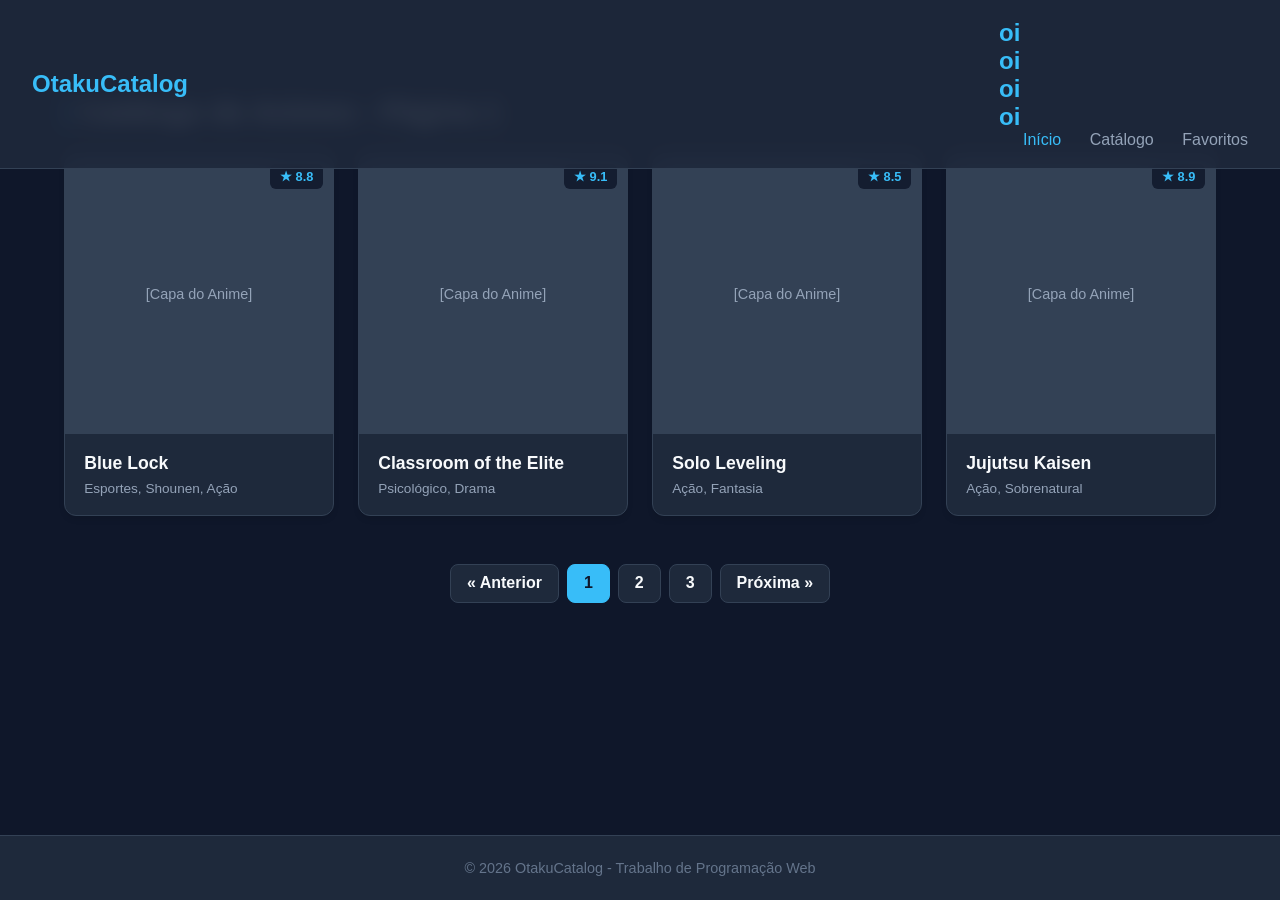
<file: index.html>
<!DOCTYPE html>
<html lang="pt-BR">
<head>
    <meta charset="UTF-8">
    <meta name="viewport" content="width=device-width, initial-scale=1.0">
    <title>OtakuCatalog - Catálogo de Animes</title>
    <link rel="stylesheet" href="style.css">
</head>
<body>

    <header>
        <h1>OtakuCatalog</h1>
        <nav>
            <h1>oi</h1>
            <h1>oi</h1>
            <h1>oi</h1>
            <h1>oi</h1>
            <a href="index.html" class="active">Início</a>
            <a href="#">Catálogo</a>
            <a href="#">Favoritos</a>
        </nav>
    </header>

    <main class="container">
        <h2 class="section-title">Catálogo de Animes - Página 1</h2>
        
        <!-- Grid de Animes -->
        <div class="anime-grid">
            <div class="anime-card">
                <div class="anime-cover">
                    [Capa do Anime]
                    <span class="anime-badge">★ 8.8</span>
                </div>
                <div class="anime-info">
                    <h3 class="anime-title">Blue Lock</h3>
                    <p class="anime-genres">Esportes, Shounen, Ação</p>
                </div>
            </div>

            <div class="anime-card">
                <div class="anime-cover">
                    [Capa do Anime]
                    <span class="anime-badge">★ 9.1</span>
                </div>
                <div class="anime-info">
                    <h3 class="anime-title">Classroom of the Elite</h3>
                    <p class="anime-genres">Psicológico, Drama</p>
                </div>
            </div>

            <div class="anime-card">
                <div class="anime-cover">
                    [Capa do Anime]
                    <span class="anime-badge">★ 8.5</span>
                </div>
                <div class="anime-info">
                    <h3 class="anime-title">Solo Leveling</h3>
                    <p class="anime-genres">Ação, Fantasia</p>
                </div>
            </div>

            <div class="anime-card">
                <div class="anime-cover">
                    [Capa do Anime]
                    <span class="anime-badge">★ 8.9</span>
                </div>
                <div class="anime-info">
                    <h3 class="anime-title">Jujutsu Kaisen</h3>
                    <p class="anime-genres">Ação, Sobrenatural</p>
                </div>
            </div>
        </div>

        <!-- Bloco de Paginação -->
        <div class="pagination">
            <a href="#" class="page-link">&laquo; Anterior</a>
            <a href="index.html" class="page-link active">1</a>
            <a href="pagina2.html" class="page-link">2</a>
            <a href="pagina3.html" class="page-link">3</a>
            <a href="pagina2.html" class="page-link">Próxima &raquo;</a>
        </div>
    </main>

    <footer>
        <p>&copy; 2026 OtakuCatalog - Trabalho de Programação Web</p>
    </footer>

</body>
</html>
</file>
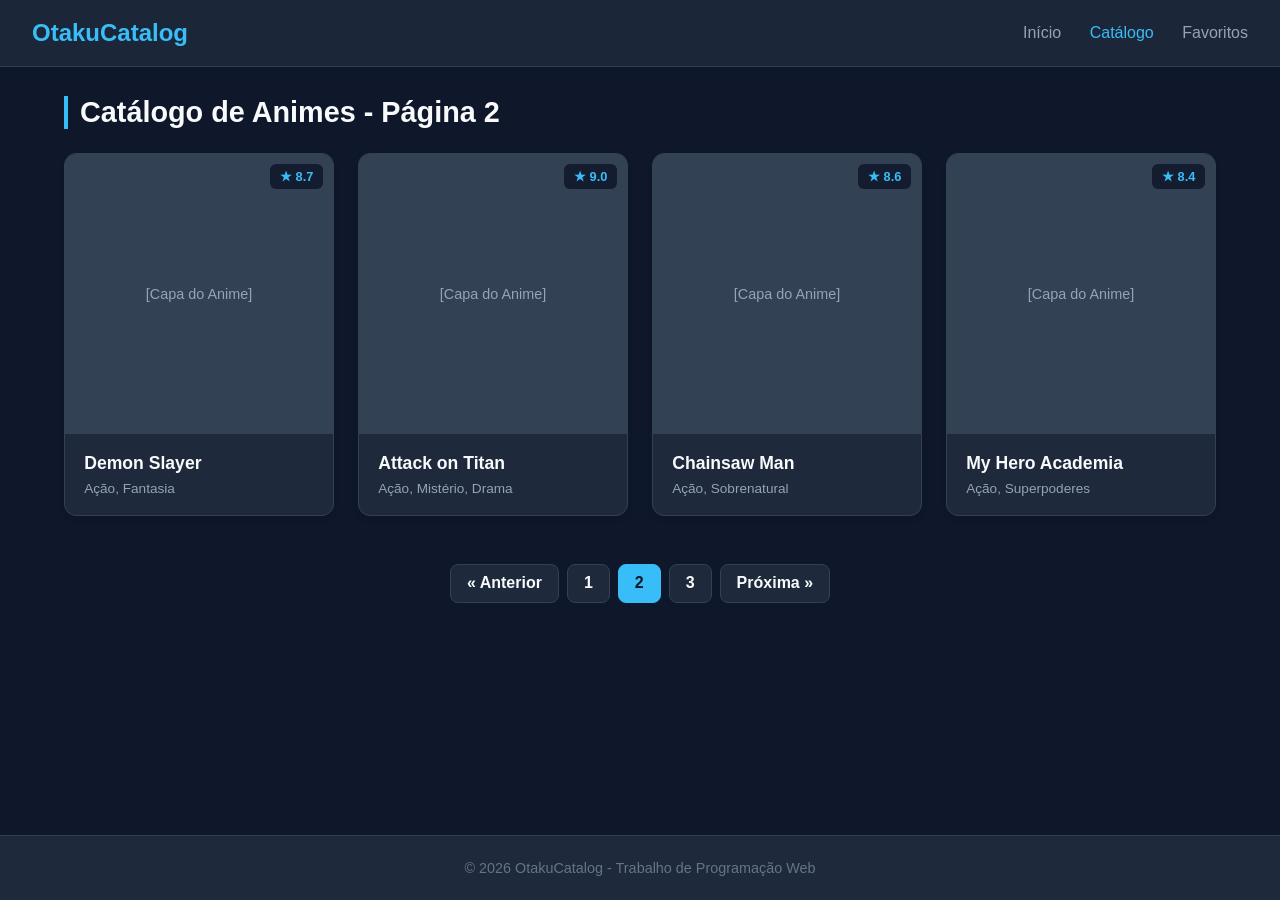
<file: pagina2.html>
<!DOCTYPE html>
<html lang="pt-BR">
<head>
    <meta charset="UTF-8">
    <meta name="viewport" content="width=device-width, initial-scale=1.0">
    <title>OtakuCatalog - Catálogo de Animes (Página 2)</title>
    <link rel="stylesheet" href="style.css">
</head>
<body>

    <header>
        <h1>OtakuCatalog</h1>
        <nav>
            <a href="index.html">Início</a>
            <a href="#" class="active">Catálogo</a>
            <a href="#">Favoritos</a>
        </nav>
    </header>

    <main class="container">
        <h2 class="section-title">Catálogo de Animes - Página 2</h2>
        
        <!-- Grid de Animes -->
        <div class="anime-grid">
            <div class="anime-card">
                <div class="anime-cover">
                    [Capa do Anime]
                    <span class="anime-badge">★ 8.7</span>
                </div>
                <div class="anime-info">
                    <h3 class="anime-title">Demon Slayer</h3>
                    <p class="anime-genres">Ação, Fantasia</p>
                </div>
            </div>

            <div class="anime-card">
                <div class="anime-cover">
                    [Capa do Anime]
                    <span class="anime-badge">★ 9.0</span>
                </div>
                <div class="anime-info">
                    <h3 class="anime-title">Attack on Titan</h3>
                    <p class="anime-genres">Ação, Mistério, Drama</p>
                </div>
            </div>

            <div class="anime-card">
                <div class="anime-cover">
                    [Capa do Anime]
                    <span class="anime-badge">★ 8.6</span>
                </div>
                <div class="anime-info">
                    <h3 class="anime-title">Chainsaw Man</h3>
                    <p class="anime-genres">Ação, Sobrenatural</p>
                </div>
            </div>

            <div class="anime-card">
                <div class="anime-cover">
                    [Capa do Anime]
                    <span class="anime-badge">★ 8.4</span>
                </div>
                <div class="anime-info">
                    <h3 class="anime-title">My Hero Academia</h3>
                    <p class="anime-genres">Ação, Superpoderes</p>
                </div>
            </div>
        </div>

        <!-- Bloco de Paginação -->
        <div class="pagination">
            <a href="index.html" class="page-link">&laquo; Anterior</a>
            <a href="index.html" class="page-link">1</a>
            <a href="pagina2.html" class="page-link active">2</a>
            <a href="pagina3.html" class="page-link">3</a>
            <a href="pagina3.html" class="page-link">Próxima &raquo;</a>
        </div>
    </main>

    <footer>
        <p>&copy; 2026 OtakuCatalog - Trabalho de Programação Web</p>
    </footer>

</body>
</html>
</file>
<file: style.css>
/* Reset básico e variáveis */
* {
    margin: 0;
    padding: 0;
    box-sizing: border-box;
    font-family: 'Segoe UI', Tahoma, Geneva, Verdana, sans-serif;
}

body {
    background-color: #0f172a;
    color: #f8fafc;
    min-height: 100vh;
    display: flex;
    flex-direction: column;
}

/* Cabeçalho fixo com efeito de desfoque */
header {
    background-color: rgba(30, 41, 59, 0.9);
    backdrop-filter: blur(10px);
    padding: 1.2rem 2rem;
    display: flex;
    justify-content: space-between;
    align-items: center;
    border-bottom: 1px solid #334155;
    position: fixed;
    top: 0;
    width: 100%;
    z-index: 100;
}

header h1 {
    font-size: 1.5rem;
    color: #38bdf8;
}

nav a {
    color: #94a3b8;
    text-decoration: none;
    margin-left: 1.5rem;
    transition: color 0.2s;
    font-weight: 500;
}

nav a:hover, nav a.active {
    color: #38bdf8;
}

/* Conteúdo Principal */
.container {
    max-width: 1200px;
    margin: 6rem auto 3rem auto;
    padding: 0 1.5rem;
    flex: 1;
    width: 100%;
}

.section-title {
    margin-bottom: 1.5rem;
    font-size: 1.8rem;
    border-left: 4px solid #38bdf8;
    padding-left: 0.75rem;
    font-weight: 600;
}

/* Grid de Cards dos Animes */
.anime-grid {
    display: grid;
    grid-template-columns: repeat(auto-fill, minmax(250px, 1fr));
    gap: 1.5rem;
}

.anime-card {
    background-color: #1e293b;
    border-radius: 12px;
    overflow: hidden;
    box-shadow: 0 4px 6px -1px rgba(0, 0, 0, 0.1);
    transition: transform 0.3s, box-shadow 0.3s;
    border: 1px solid #334155;
}

.anime-card:hover {
    transform: translateY(-5px);
    box-shadow: 0 10px 15px -3px rgba(56, 189, 248, 0.2);
    border-color: #38bdf8;
}

.anime-cover {
    height: 280px;
    background-color: #334155;
    display: flex;
    align-items: center;
    justify-content: center;
    color: #94a3b8;
    font-size: 0.9rem;
    position: relative;
}

.anime-badge {
    position: absolute;
    top: 10px;
    right: 10px;
    background-color: rgba(15, 23, 42, 0.85);
    padding: 0.3rem 0.6rem;
    border-radius: 6px;
    font-size: 0.8rem;
    color: #38bdf8;
    font-weight: bold;
}

.anime-info {
    padding: 1.2rem;
}

.anime-title {
    font-size: 1.1rem;
    margin-bottom: 0.4rem;
    font-weight: 600;
}

.anime-genres {
    font-size: 0.85rem;
    color: #94a3b8;
}

/* Elemento de Paginação */
.pagination {
    display: flex;
    justify-content: center;
    align-items: center;
    margin-top: 3rem;
    gap: 0.5rem;
}

.page-link {
    background-color: #1e293b;
    color: #f8fafc;
    padding: 0.6rem 1rem;
    border-radius: 8px;
    text-decoration: none;
    font-weight: 600;
    transition: all 0.2s;
    border: 1px solid #334155;
}

.page-link:hover, .page-link.active {
    background-color: #38bdf8;
    color: #0f172a;
    border-color: #38bdf8;
}

/* Rodapé */
footer {
    text-align: center;
    padding: 1.5rem;
    background-color: #1e293b;
    color: #64748b;
    font-size: 0.9rem;
    border-top: 1px solid #334155;
    margin-top: auto;
}
</file>
